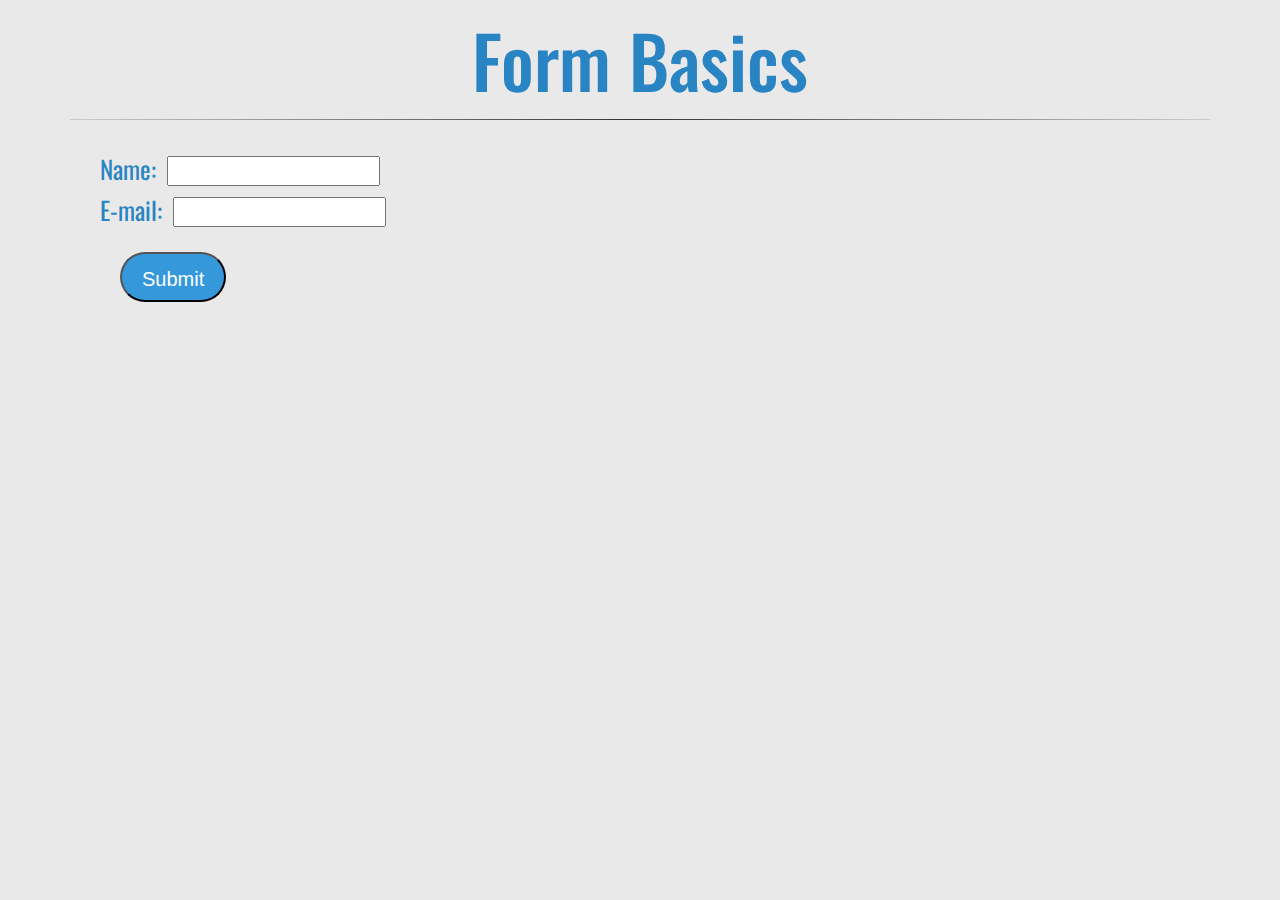
<file: index.html>
<!DOCTYPE html>
<html>

<head>
    <title>Form Basics</title>
    <meta charset="utf-8">
    <link href='https://fonts.googleapis.com/css?family=Oswald' rel='stylesheet' type='text/css'>
    <link href='https://fonts.googleapis.com/css?family=Crimson+Text' rel='stylesheet' type='text/css'>
    <link href="https://maxcdn.bootstrapcdn.com/bootstrap/3.3.7/css/bootstrap.min.css" rel="stylesheet" integrity="sha384-BVYiiSIFeK1dGmJRAkycuHAHRg32OmUcww7on3RYdg4Va+PmSTsz/K68vbdEjh4u" crossorigin="anonymous">
    <link rel="stylesheet" href="style.css">
</head>

<body>
    <div class="container">
        <h1>Form Basics</h1>
        <hr>
        <form action="http://www.w3schools.com/action_page.php" method="get">

            Name:
            <input type="text" name="name"><br> E-mail:
            <input type="email" name="email"><br>

            <input class="blue-button" type="submit" value="Submit">
        </form>
    </div>
</body>
</file>
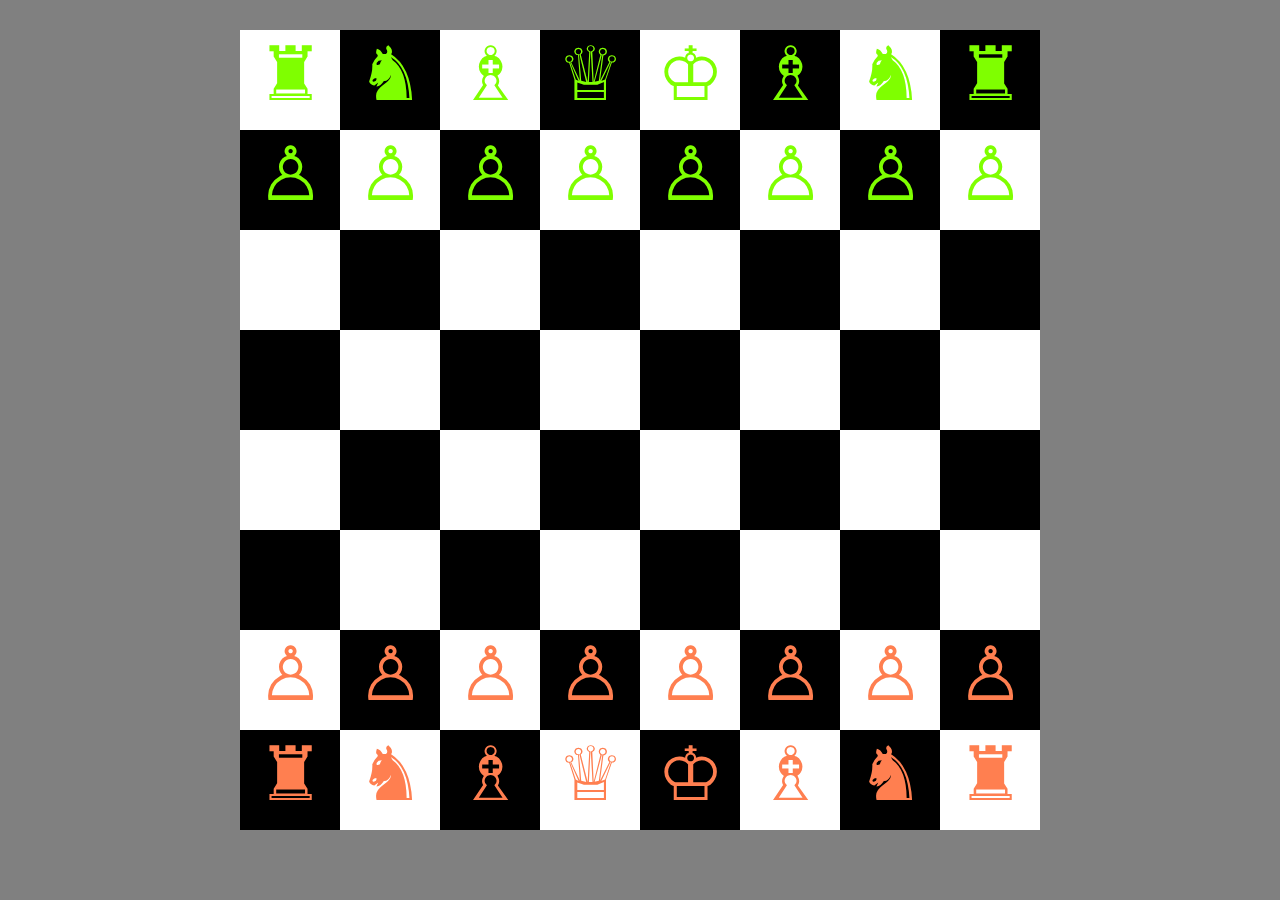
<file: chessBoard.html>
<!DOCTYPE html>
<head>
    <title>
        chessboard
    </title>
    <style>
        body{
            background: white;
            height: 800px;
            width:800px;
            margin: 30px auto;
        }
        html{
            background: grey;
        }
        .row{
            height: 100px;
            width:100%;
            float:left;
        }
        .box{
            height: 100px;
            width:100px;
            float:left;
            font-size: 75px;
            text-align: center;
            color: chartreuse;
        }
        .box:hover{
            color:darkkhaki;
            background: -webkit-linear-gradient(rgb(141, 210, 247),rgb(130, 244, 214),rgb(130,244,214));
        }
        .box1{
            height: 100px;
            width:100px;
            float:left;
            font-size: 75px;
            text-align: center;
            color:coral;
    
        }
        .box1:hover{
            color:darkkhaki;
            background: -webkit-linear-gradient(rgb(141, 210, 247),rgb(130, 244, 214),rgb(130,244,214));
        }
        .black{
            background: black;
        }
    </style>
</head>
<body>
    <div class="row">
        <div class="box">&#9820;</div>
        <div class="box black">&#9822;</div>
        <div class="box">	&#9815;</div>
        <div class="box black">	&#9813;</div>
        <div class="box">	&#9812;</div>
        <div class="box black">&#9815;</div>
        <div class="box">&#9822;</div>
        <div class="box black">&#9820;</div>

    </div>
    <div class="row">
        <div class="box black">	&#9817;</div>
        <div class="box">	&#9817;</div>
        <div class="box black">	&#9817;</div>
        <div class="box">	&#9817;</div>
        <div class="box black">	&#9817;</div>
        <div class="box">	&#9817;</div>
        <div class="box black">	&#9817;</div>
        <div class="box">	&#9817;</div>

    </div>
    <div class="row">
        <div class="box"></div>
        <div class="box black"></div>
        <div class="box"></div>
        <div class="box black"></div>
        <div class="box"></div>
        <div class="box black"></div>
        <div class="box"></div>
        <div class="box black"></div>

    </div>
    <div class="row">
        <div class="box black"></div>
        <div class="box"></div>
        <div class="box black"></div>
        <div class="box"></div>
        <div class="box black"></div>
        <div class="box"></div>
        <div class="box black"></div>
        <div class="box"></div>

    </div>
    <div class="row">
        <div class="box"></div>
        <div class="box black"></div>
        <div class="box"></div>
        <div class="box black"></div>
        <div class="box"></div>
        <div class="box black"></div>
        <div class="box"></div>
        <div class="box black"></div>

    </div>
    <div class="row">
        <div class="box black"></div>
        <div class="box"></div>
        <div class="box black"></div>
        <div class="box"></div>
        <div class="box black"></div>
        <div class="box"></div>
        <div class="box black"></div>
        <div class="box"></div>

    </div>
    <div class="row">
        <div class="box1">	&#9817;</div>
        <div class="box1 black">	&#9817;</div>
        <div class="box1">	&#9817;</div>
        <div class="box1 black">	&#9817;</div>
        <div class="box1">	&#9817;</div>
        <div class="box1 black">	&#9817;</div>
        <div class="box1">	&#9817;</div>
        <div class="box1 black">	&#9817;</div>

    </div>
    <div class="row">
        <div class="box1 black">&#9820;</div>
        <div class="box1">&#9822;</div>
        <div class="box1 black">	&#9815;</div>
        <div class="box1">	&#9813;</div>
        <div class="box1 black">	&#9812;</div>
        <div class="box1">&#9815;</div>
        <div class="box1 black">&#9822;</div>
        <div class="box1">&#9820;</div>

    </div>
</body>
</html>
</file>
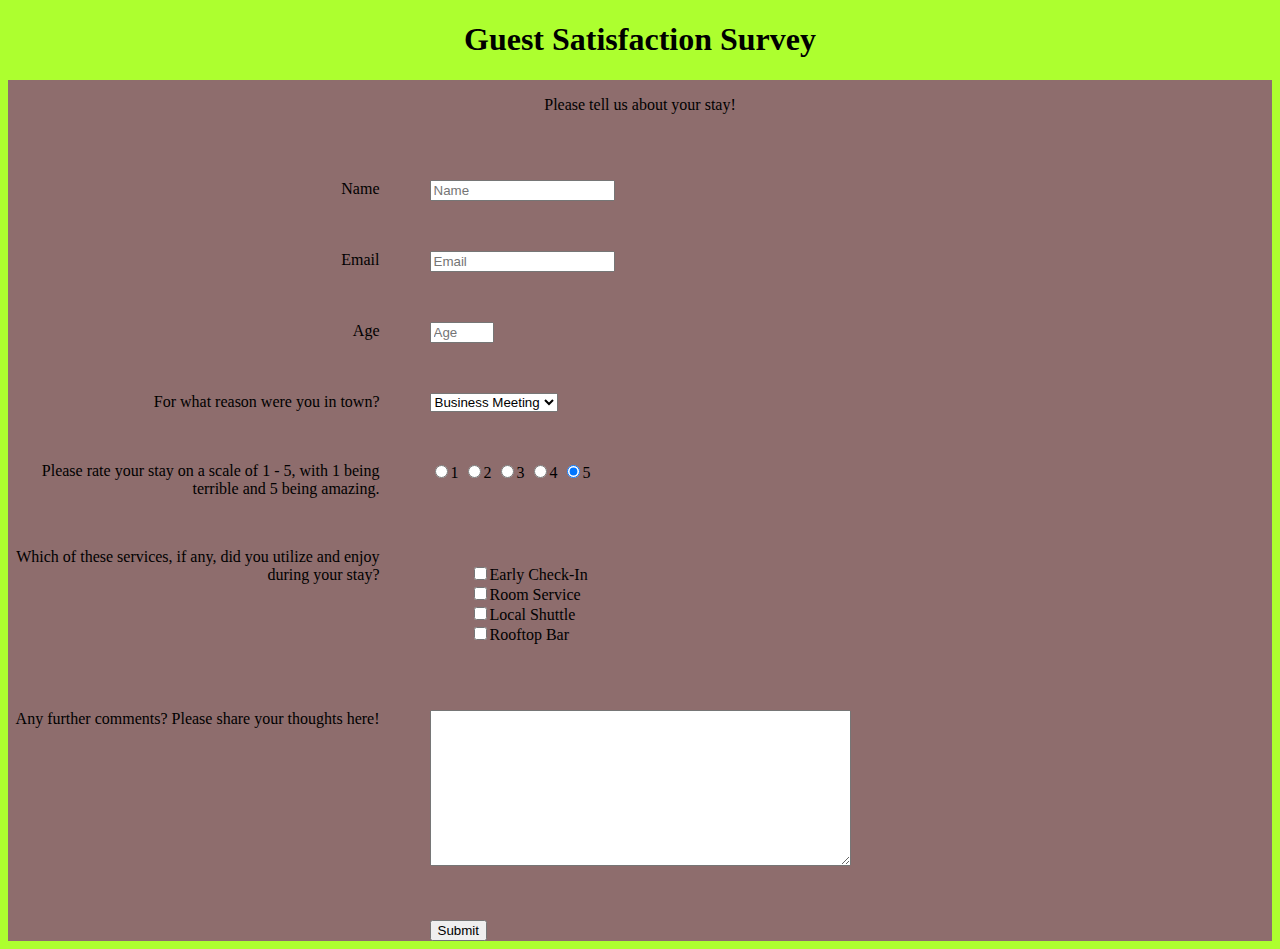
<file: formSurveyCustomer.html>
<!DOCTYPE html>
<html>
    <head>
        <link rel="stylesheet" href="./surveyCss.css">
    </head>

    <body>
        <h1 id="title">
            Guest Satisfaction Survey
        </h1>  
        
        <form id="survey-form">
            
            <div class="form-div">
                <p id="description">
                Please tell us about your stay!
                </p>
                
                <div class="name-input-div">
                    <input id="name" type="text" placeholder="Name" required>
                </div>
                
                <div class="email-input-div">
                    <input id="email" type="email" placeholder="Email" required>
                </div>
                
                <div class="number-input-div">  
                    <input id="number" type="number" min="1" max="200" placeholder="Age">
                </div>
            
                <div class="name-label-div">
                    <label id="name-label">Name</label>
                </div>
                <div class="email-label-div">
                    <label id="email-label">Email</label>
                </div>
                <div class="number-label-div">
                    <label id="number-label">Age</label>
                </div>
            
                <div class="dropdown-menu">
                    <select id="dropdown">
                        <option>Business Meeting</option>
                        <option>Conference</option>
                        <option>Vacation</option>
                        <option>Staycation</option>
                    </select>
                </div>
            
                <div class="dropdown-label">
                For what reason were you in town?
                </div>
            
                <div class="rating-radio">
                    <label for="1">
                        <input name="rating" type="radio" value="1">1
                    </label>
                    <label for="2" value="2">
                        <input name="rating" type="radio" value="2">2
                    </label>
                    <label for="3" value="3">
                        <input name="rating" type="radio" value="3">3
                    </label>
                    <label>
                        <input name="rating" type="radio" value="4">4
                    </label>
                    <label for="5">
                        <input name="rating" type="radio" checked value="5">5
                    </label>
                </div>
                
                <div class="rate-label">
                    Please rate your stay on a scale of 1 - 5, with 1 being terrible and 5 being amazing.
                </div>
                
                <div class="service-check">
                    <ul id="checkbox-list" style="list-style: none;">
                        <li class=checkbox>
                            <label for="Early-Check-In">
                                <input name="service" type="checkbox" value="early-check-in">Early Check-In
                            </label>
                        </li>
                    
                        <li class="checkbox">
                            <label for="Room-Service">
                                <input name="service" type="checkbox" value="room-service">Room Service
                            </label>
                        </li>
                        
                        <li class="checkbox">
                            <label for="Local-Shuttle">
                                <input name="service" type="checkbox" value="local-shuttle">Local Shuttle
                            </label>
                        </li>
                        
                        <li class="checkbox">
                            <label for="Rooftop-Bar">
                                <input name="service" type="checkbox" value="rooftop-bar">Rooftop Bar
                            </label>
                        </li>
                        
                    </ul>
                    
                </div>
                
                <div class="service-desc">
                        Which of these services, if any, did you utilize and enjoy during your stay?
                </div>
                  
                <div class="comments">
                    <textarea name="comments" rows="10" cols="50"></textarea>
                </div>
                
                <div class="comments-desc">
                    Any further comments? Please share your thoughts here!
                </div>
                
                <div class="submit-button">
                    <input type="submit" id="submit">
                </div>
            </div>
        </form>    
    </body>
</html>
</file>
<file: style.css>
body {
    font-size: 25px;
    line-height: 1.5;
    font-family: "Oswald", "Helvetica Neue";
    color: #2884C3;
    background-color: #e9e9e9;
}

h1,
h2 {
    text-align: center;
    color: #2884C3;
}

h1 {
    font-size: 72px;
}

hr {
    border: 0;
    height: 1px;
    background: #333;
    background-image: linear-gradient(to right, #ccc, #333, #ccc);
}

form {
    margin: 30px;
}

input {
    margin: 5px;
    height: 30px;
    font-size: 20px;
}

.blue-button {
    border-radius: 28px;
    font-family: Arial;
    color: #ffffff;
    font-size: 20px;
    background: #3498db;
    padding: 10px 20px 10px 20px;
    text-decoration: none;
    margin: 20px;
    height: 50px;
}

.blue-button:hover {
    background: #3cb0fd;
}
</file>
<file: surveyCss.css>
body {
    background: greenyellow;
}
h1 {
    text-align: center;
}
.form-div {
    background: #8e6d6d;
    display: grid;
    width: 100%;
    grid-gap: 50px;
    grid-template-columns: 1fr 1fr 1fr;
    grid-template-areas: 
        "desc desc desc"
        "name-label name-input ."
        "email-label email-input ."
        "number-label number-input ."
        "dropdown-desc dropdown ."
        "radio-label radio ."
        "service-desc service ."
        "comments-desc comments ."
        ". submit .";
}

#description {
    grid-area: desc;
    text-align: center;
}
.name-input-div {
    grid-area: name-input;
}
.name-label-div {
    grid-area: name-label;
    text-align: right
}
.email-input-div {
    grid-area: email-input;
}
.email-label-div {
    grid-area: email-label;
    text-align: right;
}
.number-input-div {
    grid-area: number-input;
}
.number-label-div {
    grid-area: number-label;
    text-align: right;
}
.dropdown-menu {
    grid-area: dropdown;
}
.dropdown-label {
    grid-area: dropdown-desc;
    text-align: right;
}
.rate-label {
    grid-area: radio-label;
    text-align: right;
}
.rating-radio {
    grid-area: radio;
}
.service-check {
    grid-area: service;
}
.service-desc {
    grid-area: service-desc;
    text-align: right;
}
.comments {
    grid-area: comments;
}
.comments-desc {
    grid-area: comments-desc;
    text-align: right;
}
.submit-button {
    grid-area: submit;
</file>
